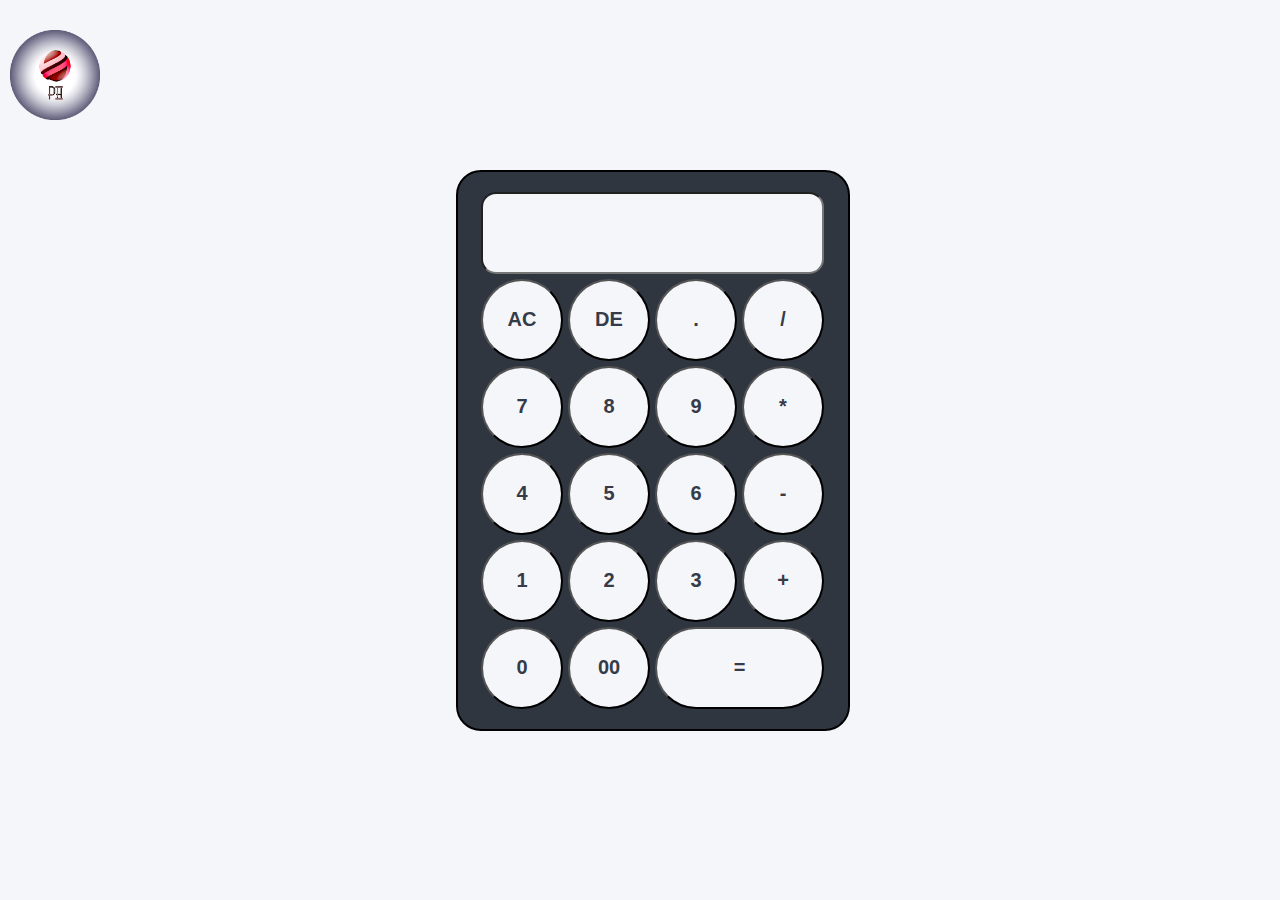
<file: Calculator/index.html>
<!DOCTYPE html>
<html lang="en">

<head>
    <meta charset="UTF-8">
    <meta name="viewport" content="width=device-width, initial-scale=1.0">
    <title>Calculator</title>
    <link rel="stylesheet" href="style.css">
</head>

<body>
    <nav>
        <img src="Logo.png" class="logo">
    </nav>
    <div id="cal">
        <form>

            <input type="text" name="display" id="dis" onclick="display.value=' '">

            <input type="button" value="AC" onclick="display.value =' '">
            <input type="button" value="DE" onclick="display.value = display.value.toString().slice(0,-1)">
            <input type="button" value="." onclick="display.value +='.'">
            <input type="button" value="/" onclick="display.value +='/'">
            <input type="button" value="7" onclick="display.value +='7'">
            <input type="button" value="8" onclick="display.value +='8'">
            <input type="button" value="9" onclick="display.value +='9'">
            <input type="button" value="*" onclick="display.value +='*'">
            <input type="button" value="4" onclick="display.value +='4'">
            <input type="button" value="5" onclick="display.value +='5'">
            <input type="button" value="6" onclick="display.value +='6'">
            <input type="button" value="-" onclick="display.value +='-'">
            <input type="button" value="1" onclick="display.value +='1'">
            <input type="button" value="2" onclick="display.value +='2'">
            <input type="button" value="3" onclick="display.value +='3'">
            <input type="button" value="+" onclick="display.value +='+'">
            <input type="button" value="0" onclick="display.value +='0'">
            <input type="button" value="00" onclick="display.value +='00'">
            <input type="button" value="=" id="equ" onclick="display.value = eval(display.value)">
        </form>
    </div>
</body>

</html>
</file>
<file: Calculator/style.css>
body{
    margin: 0;
    background: #f5f6fa;
    background-size: cover;
	background-position: center;
	background-repeat: no-repeat;
	background-attachment: fixed;
    display: flex;
    align-items: center;
    justify-content: center;
    height: 100vh;
}
nav{
    display: inline-flex;
    margin-right: 25px;
}
.logo {
    height: 90px;
    width: 90px;
    left: 10px;
    top: 30px;
    position:absolute;
}
#cal > form{
    position: relative;
    align-content: center;
    justify-content: center;
    width: 350px; 
    display: grid;
    border: 2px solid black;
    grid-template-rows: 82px 82px 82px 82px 82px 82px;
    grid-template-columns: 82px 82px 82px 82px;
    gap: 5px;
    background: #2f3640;
    padding: 20px;
    margin: 5px;
    border-radius: 25px;
}
#dis{
    background-color: #f5f6fa;
    grid-column-start: 1;
    grid-column-end: 5;
    border-radius: 15px;
    color:#353b48;
    font-size: 20px;
    font-family:'Franklin Gothic Medium', 'Arial Narrow', Arial, sans-serif;
    font-weight: bolder;
    text-align: right;
}
#equ{
    grid-column-start: 3;
    grid-column-end: 5;
}
form > input{
    color: #353b48;
    border-radius: 50px;
    font-size: 15px;
    font-family:'Segoe UI', Tahoma, Geneva, Verdana, sans-serif;
    font-weight: bolder;
    box-shadow: inset;
    background-color:#f5f6fa;
}

  @media screen and (max-width:1600px) and (min-width:1200px) {
	#cal > form{
		display: grid;
        grid-template-rows: 82px 82px 82px 82px 82px 82px;
        grid-template-columns: 82px 82px 82px 82px;
		width: 350px;
	}
    #dis{
        font-size: 20px;
    }
    form > input{
        font-size: 20px;
    }

}
@media screen and (max-width:1200px) and (min-width:800px){
	#cal > form{
		display: grid;
        grid-template-rows: 100px 100px 100px 100px 100px 100px;
        grid-template-columns: 100px 100px 100px 100px;
		width: 400px;
        border-radius: 30px;
	}
    #dis{
        font-size: 25px;
        border-radius: 25px;
    }
    form > input{
        font-size: 25px;
        border-radius: 25px;
    }
}
@media screen and (max-width:800px) and (min-width:500px){
	#cal > form{
		display: grid;
        grid-template-rows: 60px 60px 60px 60px 60px 60px;
        grid-template-columns: 60px 60px 60px 60px;
		width: 250px;
	}
    #dis{
        font-size: 15px;
    }
    form > input{
        font-size: 15px;
    }
}
@media  screen and (max-width:500px) {
	#cal > form{
		display: grid;
        grid-template-rows: 60px 60px 60px 60px 60px 60px;
        grid-template-columns: 60px 60px 60px 60px;
		width:250px;
	}
    #dis{
        font-size: 15px;
    }
    form > input{
        font-size: 15px;
    }
}
</file>
